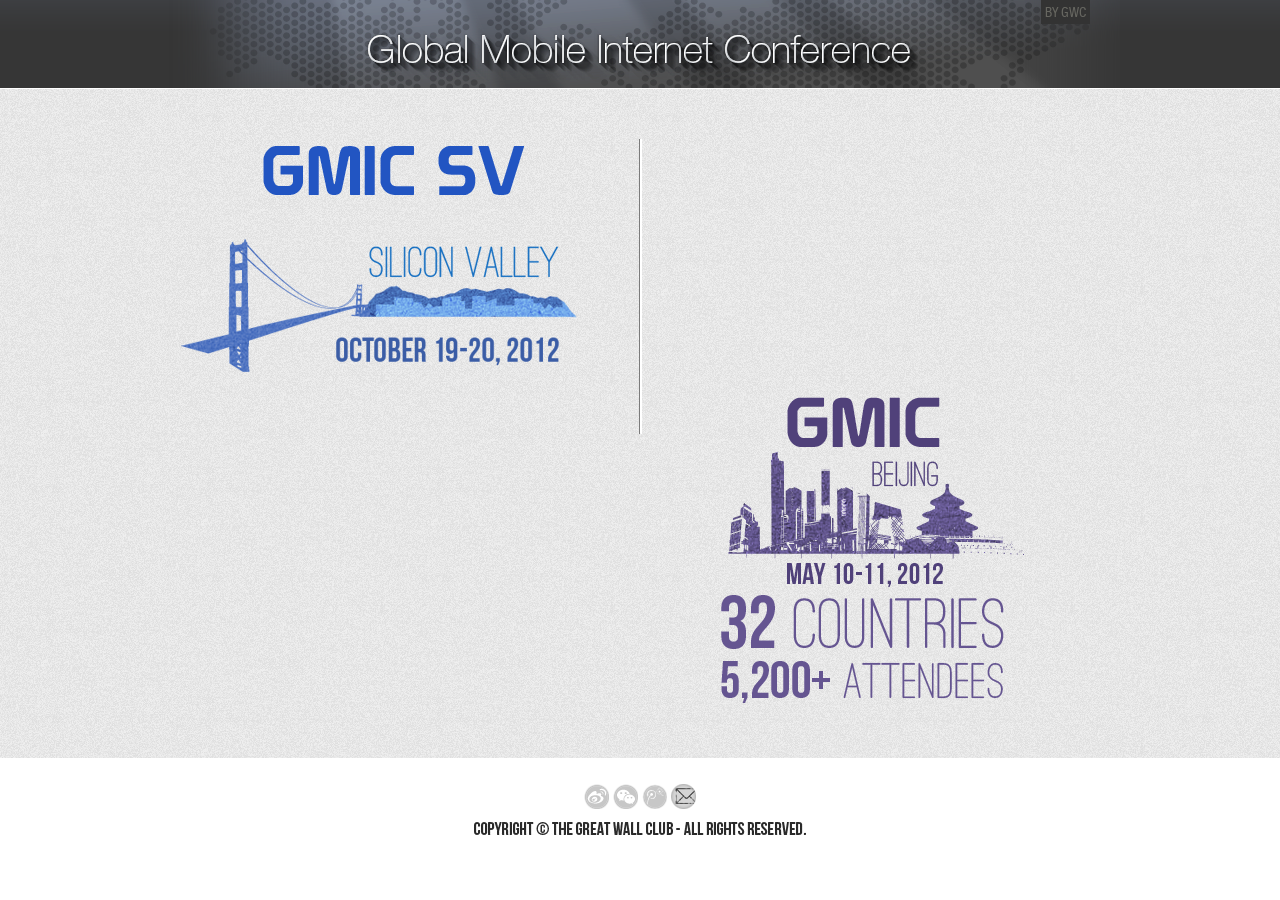
<file: index.html>
<!DOCTYPE html>
<html dir="ltr" lang="en-US">
<head>
	<meta charset="UTF-8" />
	<meta http-equiv="X-UA-Compatible" content="IE=edge,chrome=1" />
	<title>Global Mobile Internet Conference</title>
	<meta name="description" content="The Global Mobile Internet Conference has become Asia’s largest mobile Internet conference and is now coming to Silicon Valley. An expected 5,000 entrepreneurs, executives, investors, and developers will gather this October at GMIC SV to learn from and network with key players from the largest and hottest mobile markets across the world." />		
		
	<link rel="stylesheet" href="style.css" type="text/css" />
	<link rel="stylesheet" href="css/fonts.css" type="text/css" />
	<link rel="stylesheet" href="css/main-gmic.css" type="text/css" />
		
	<!--[if lt IE 7]>
		<link rel="stylesheet" type="text/css" href="css/ie6style.css" />
	<![endif]-->
	<!--[if IE 7]>
		<link rel="stylesheet" type="text/css" href="css/ie7style.css" />
	<![endif]-->
	<!--[if IE 8]>
		<link rel="stylesheet" type="text/css" href="css/ie8style.css" />
	<![endif]-->
	<!--[if lt IE 9]>
		<script src="js/html5.js" type="text/javascript"></script>
	<![endif]-->

		
</head>
<body class="page page-id-164 page-template page-template-page-full-php chrome">
	<div id="wrapper">
	<header id="header" class="clearfix">
			<hgroup id="logo-area">
								<h1 id="logo">
					<a href="http://greatwallclub.com" title="GMIC">Global Mobile Internet Conference</a>
				</h1>
				
			</hgroup>
			
			<nav id="top-menu">
				<ul id="menu-new-menu" class="nav"><li id="menu-item-17" class="menu-item menu-item-type-custom menu-item-object-custom menu-item-home menu-item-17"><a href="http://en.greatwallclub.com" target="_blank">By GWC</a></li>
</ul>			</nav> <!-- end #top-menu -->

					
	</header> 
	<div id="container">
		<div id="main-area">
			<a href="#" id="mobile_nav" class="closed"><span></span>Navigation Menu</a>
<div id="content-area" class="fullwidth clearfix">
	<div id="left-area">
						
	<article id="post-164" class="post-164 page type-page status-publish hentry entry clearfix">
		

						
		<div class="post-content">
			<p class="clearfix silicon" style="float: left;"><a href="http://www.gmic-sv.com" target="_blank"><img alt="Silicon Vally" src="images/channel-02.png" /></a></p>
<p class="clearfix beijing" style="float: right;"><a href="http://gmic2012.greatwallclub.com" target="_blank"><img alt="GMIC Beijing" src="images/channel.png" /></a></p>

								</div> 	<!-- end .post-content -->
	</article> <!-- end .entry -->
			</div> <!-- end #left_area -->
</div> 	<!-- end #content-area -->

			</div> 	<!-- end #main-area -->
		
	</div> <!-- end #container -->
	<div class="footer_wrap">
		<footer id="main_footer" class="clearfix">
			<p class="social-buttons clearfix"><a id="fb" href="http://www.facebook.com/theGMIC"><img src="images/social-buttons.png" /></a><a id="tt" href="http://www.twitter.com/theGMIC"><img src="images/social-buttons-02.png" /></a><a id="in" href="http://www.linkedin.com/groups?gid=2825839&trk=hb_side_g"><img src="images/social-buttons-03.png" /></a><a id="em" href="mailto: info@greatwallclub.com"><img src="images/social-buttons-05.png" /></a></p>
			<p><img src="images/copyright.jpg" /></p>
		</footer> <!-- end #main_footer -->
		</div> <!-- end .footer_wrap -->
	    </div>
</body>
</html>
</file>
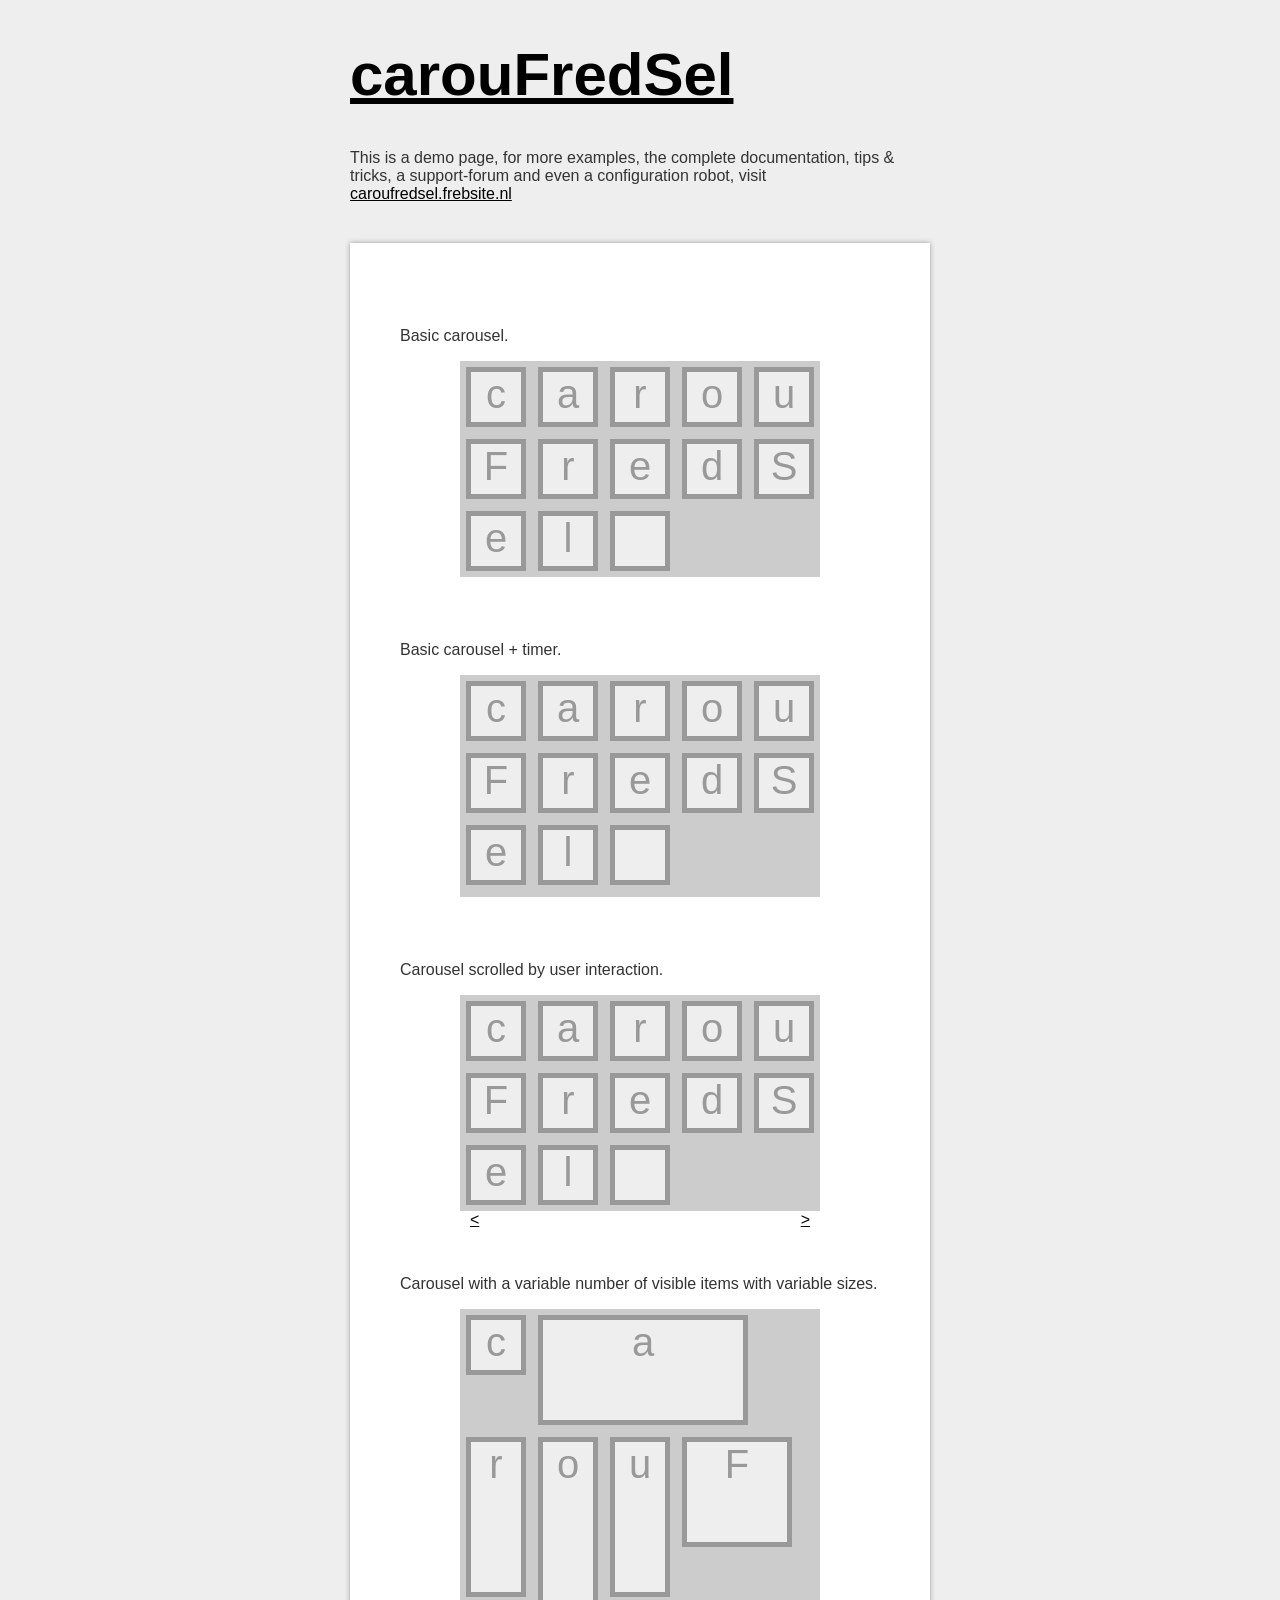
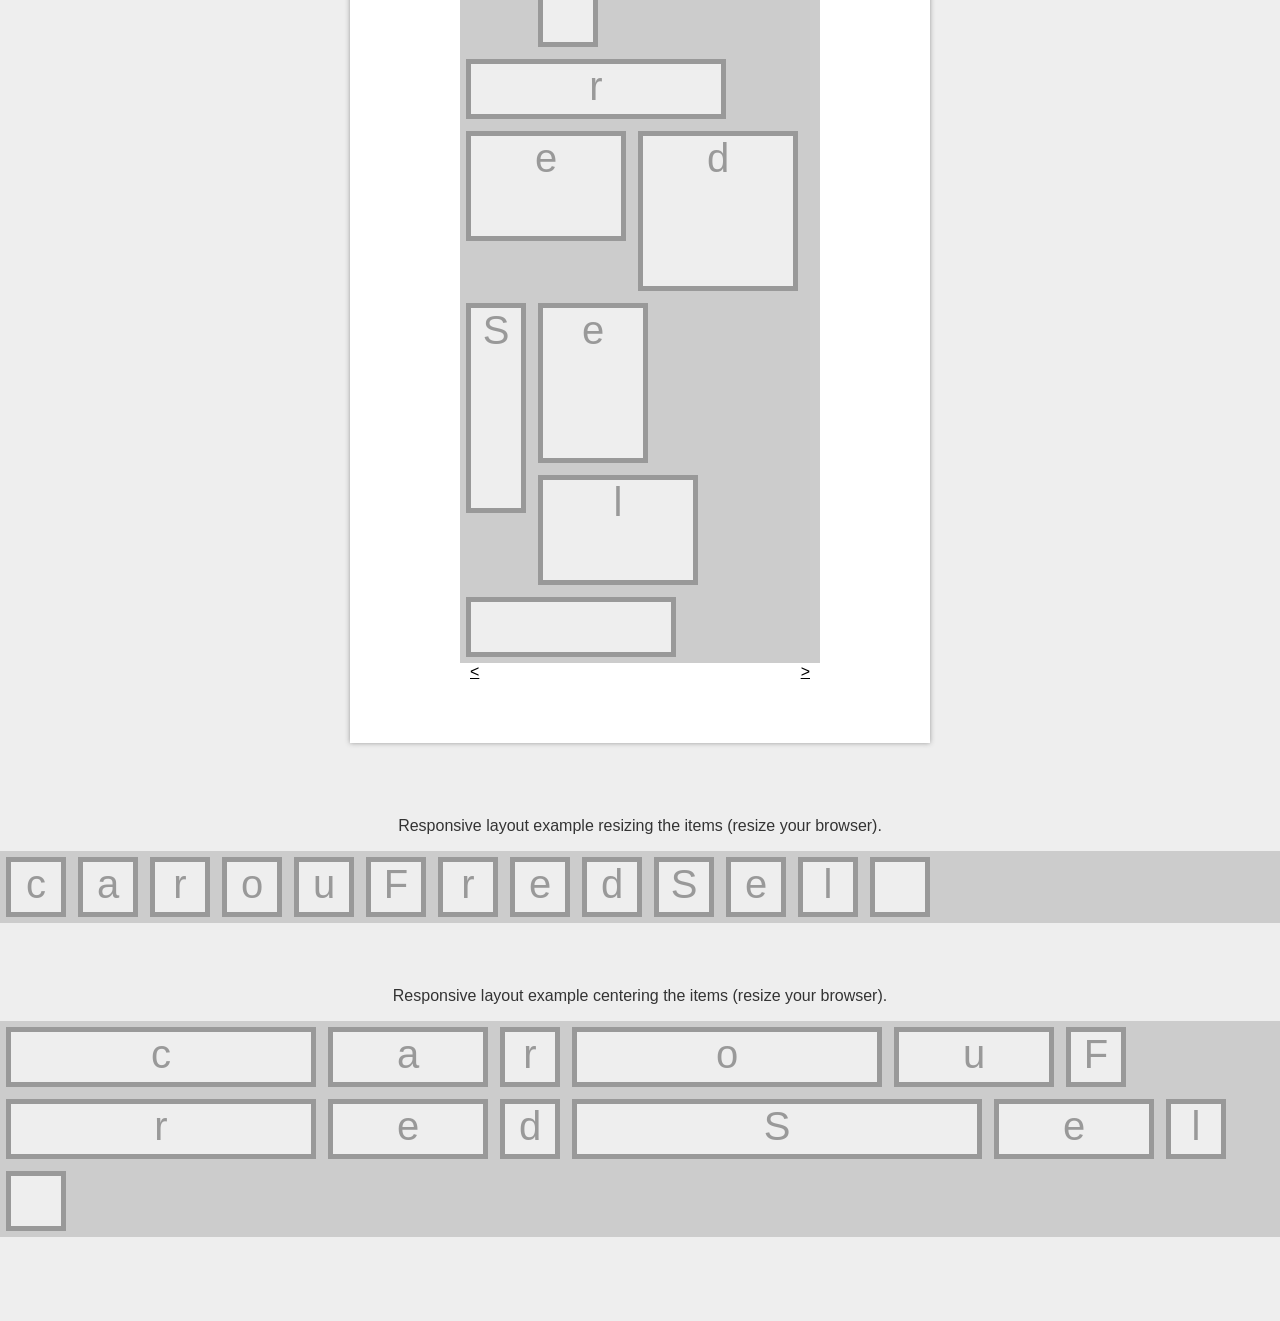
<file: index-2.html>
<!DOCTYPE html PUBLIC "-//W3C//DTD XHTML 1.0 Transitional//EN" "http://www.w3.org/TR/xhtml1/DTD/xhtml1-transitional.dtd">
<html xmlns="http://www.w3.org/1999/xhtml">
	<head>
		<meta http-equiv="content-type" content="text/html;charset=iso-8859-1" />
		<meta name="author" content="caroufredsel.frebsite.nl" />

		<title>carouFredSel: a circular, responsive jQuery carousel</title>

<script type="text/javascript" src="http://code.jquery.com/jquery-1.7.2.min.js"></script>
<script type="text/javascript" language="javascript" src="http://www.gmic-sv.com/wp-content/themes/gmic-sv/js/jquery.carouFredSel-5.6.1-packed.js"></script>
		<script type="text/javascript" language="javascript">
			$(function() {
$('#likebutton').click(function(){
    $.ajax({
       type: 'POST',
       url: 'https://graph.facebook.com/OBJECT_ID/likes?method=POST&format=json&access_token=TOKEN',
       success: function(res) {
          // do something like style button
        }
    });
});
				//	Basic carousel, no options
				$('#foo0').carouFredSel();

				//	Basic carousel + timer
				$('#foo1').carouFredSel({
					auto: {
						pauseOnHover: 'resume',
						onPauseStart: function( percentage, duration ) {
							$(this).trigger( 'configuration', ['width', function( value ) { 
								$('#timer1').stop().animate({
									width: value
								}, {
									duration: duration,
									easing: 'linear'
								});
							}]);
						},
						onPauseEnd: function( percentage, duration ) {
							$('#timer1').stop().width( 0 );
						},
						onPausePause: function( percentage, duration ) {
							$('#timer1').stop();
						}
					}
				});

				//	Scrolled by user interaction
				$('#foo2').carouFredSel({
					prev: '#prev2',
					next: '#next2',
					pagination: "#pager2",
					auto: false
				});

				//	Variable number of visible items with variable sizes
				$('#foo3').carouFredSel({
					width: 360,
					height: 'auto',
					prev: '#prev3',
					next: '#next3',
					auto: false
				});

				//	Fluid layout example 1, resizing the items
				$('#foo4').carouFredSel({
					responsive: true,
					width: '100%',
					scroll: 2,
					items: {
						width: 400,
					//	height: '30%',	//	optionally resize item-height
						visible: {
							min: 2,
							max: 6
						}
					}
				});

				//	Fuild layout example 2, centering the items
				$('#foo5').carouFredSel({
					width: '100%',
					scroll: 2
				});

			});
		</script>

		<style type="text/css" media="all">
			html, body {
				padding: 0;
				margin: 0;
				/* height: 100%; */
			}
			body, div, p {
				font-family: Arial, Helvetica, Verdana;
				color: #333;
			}
			body {
				background-color: #eee;
			}
			h1 {
				font-size: 60px;
			}
			a, a:link, a:active, a:visited {
				color: black;
				text-decoration: underline;
			}
			a:hover {
				color: #9E1F63;
			}
			#intro {
				width: 580px;
				margin: 0 auto;
			}
			.wrapper {
				background-color: white;
				width: 480px;
				margin: 40px auto;
				padding: 50px;
				box-shadow: 0 0 5px #999;
			}
			.list_carousel {
				background-color: #ccc;
				margin: 0 0 30px 60px;
				width: 360px;
			}
			.list_carousel ul {
				margin: 0;
				padding: 0;
				list-style: none;
				display: block;
			}
			.list_carousel li {
				font-size: 40px;
				color: #999;
				text-align: center;
				background-color: #eee;
				border: 5px solid #999;
				width: 50px;
				height: 50px;
				padding: 0;
				margin: 6px;
				display: block;
				float: left;
			}
			.list_carousel.responsive {
				width: auto;
				margin-left: 0;
			}
			.clearfix {
				float: none;
				clear: both;
			}
			.prev {
				float: left;
				margin-left: 10px;
			}
			.next {
				float: right;
				margin-right: 10px;
			}
			.pager {
				float: left;
				width: 300px;
				text-align: center;
			}
			.pager a {
				margin: 0 5px;
				text-decoration: none;
			}
			.pager a.selected {
				text-decoration: underline;
			}
			.timer {
				background-color: #999;
				height: 6px;
				width: 0px;
			}
		</style>
	</head>
	<body>
<div id="fb-root"></div>
<script>(function(d, s, id) {
  var js, fjs = d.getElementsByTagName(s)[0];
  if (d.getElementById(id)) return;
  js = d.createElement(s); js.id = id;
  js.src = "//connect.facebook.net/en_US/all.js#xfbml=1";
  fjs.parentNode.insertBefore(js, fjs);
}(document, 'script', 'facebook-jssdk'));</script>

<div class="fb-like" data-send="true" data-width="450" data-show-faces="true"></div>
		<div id="intro">
			<h1><a href="#" id="likebutton">carouFredSel</a></h1>
			
			<p>This is a demo page, for more examples, the complete documentation, tips &amp; tricks, a support-forum and even a configuration robot, visit <a href="http://caroufredsel.frebsite.nl">caroufredsel.frebsite.nl</a></p>
		</div>

		<div class="wrapper">

			<br />
			<p>Basic carousel.</p>
			<div class="list_carousel">
				<ul id="foo0">
					<li>c</li>
					<li>a</li>
					<li>r</li>
					<li>o</li>
					<li>u</li>
					<li>F</li>
					<li>r</li>
					<li>e</li>
					<li>d</li>
					<li>S</li>
					<li>e</li>
					<li>l</li>
					<li> </li>
				</ul>
				<div class="clearfix"></div>
			</div>
			<br />
			<p>Basic carousel + timer.</p>
			<div class="list_carousel">
				<ul id="foo1">
					<li>c</li>
					<li>a</li>
					<li>r</li>
					<li>o</li>
					<li>u</li>
					<li>F</li>
					<li>r</li>
					<li>e</li>
					<li>d</li>
					<li>S</li>
					<li>e</li>
					<li>l</li>
					<li> </li>
				</ul>
				<div class="clearfix"></div>
				<div id="timer1" class="timer"></div>
			</div>
			<br />
			<p>Carousel scrolled by user interaction.</p>
			<div class="list_carousel">
				<ul id="foo2">
					<li>c</li>
					<li>a</li>
					<li>r</li>
					<li>o</li>
					<li>u</li>
					<li>F</li>
					<li>r</li>
					<li>e</li>
					<li>d</li>
					<li>S</li>
					<li>e</li>
					<li>l</li>
					<li> </li>
				</ul>
				<div class="clearfix"></div>
				<a id="prev2" class="prev" href="#">&lt;</a>
				<a id="next2" class="next" href="#">&gt;</a>
				<div id="pager2" class="pager"></div>
			</div>
			<br />
			<p>Carousel with a variable number of visible items with variable sizes.</p>
			<div class="list_carousel">
				<ul id="foo3">
					<li style="width: 50px; height: 50px;">c</li>
					<li style="width: 200px; height: 100px;">a</li>
					<li style="width: 50px; height: 150px;">r</li>
					<li style="width: 50px; height: 200px;">o</li>
					<li style="width: 50px; height: 150px;">u</li>
					<li style="width: 100px; height: 100px;">F</li>
					<li style="width: 250px; height: 50px;">r</li>
					<li style="width: 150px; height: 100px;">e</li>
					<li style="width: 150px; height: 150px;">d</li>
					<li style="width: 50px; height: 200px;">S</li>
					<li style="width: 100px; height: 150px;">e</li>
					<li style="width: 150px; height: 100px;">l</li>
					<li style="width: 200px; height: 50px;"> </li>
				</ul>
				<div class="clearfix"></div>
				<a id="prev3" class="prev" href="#">&lt;</a>
				<a id="next3" class="next" href="#">&gt;</a>
			</div>
		</div>
		<br />
		<p style="text-align: center;">Responsive layout example resizing the items (resize your browser).</p>
		<div class="list_carousel responsive">
			<ul id="foo4">
				<li>c</li>
				<li>a</li>
				<li>r</li>
				<li>o</li>
				<li>u</li>
				<li>F</li>
				<li>r</li>
				<li>e</li>
				<li>d</li>
				<li>S</li>
				<li>e</li>
				<li>l</li>
				<li> </li>
			</ul>
			<div class="clearfix"></div>
		</div>
		<br />
		<p style="text-align: center;">Responsive layout example centering the items (resize your browser).</p>
		<div class="list_carousel responsive" >
			<ul id="foo5">
				<li style="width: 300px;">c</li>
				<li style="width: 150px;">a</li>
				<li>r</li>
				<li style="width: 300px;">o</li>
				<li style="width: 150px;">u</li>
				<li>F</li>
				<li style="width: 300px;">r</li>
				<li style="width: 150px;">e</li>
				<li>d</li>
				<li style="width: 400px;">S</li>
				<li style="width: 150px;">e</li>
				<li>l</li>
				<li> </li>
			</ul>
			<div class="clearfix"></div>
		</div>
		<br />
		<br />
		<br />

	</body>
</html>
</file>
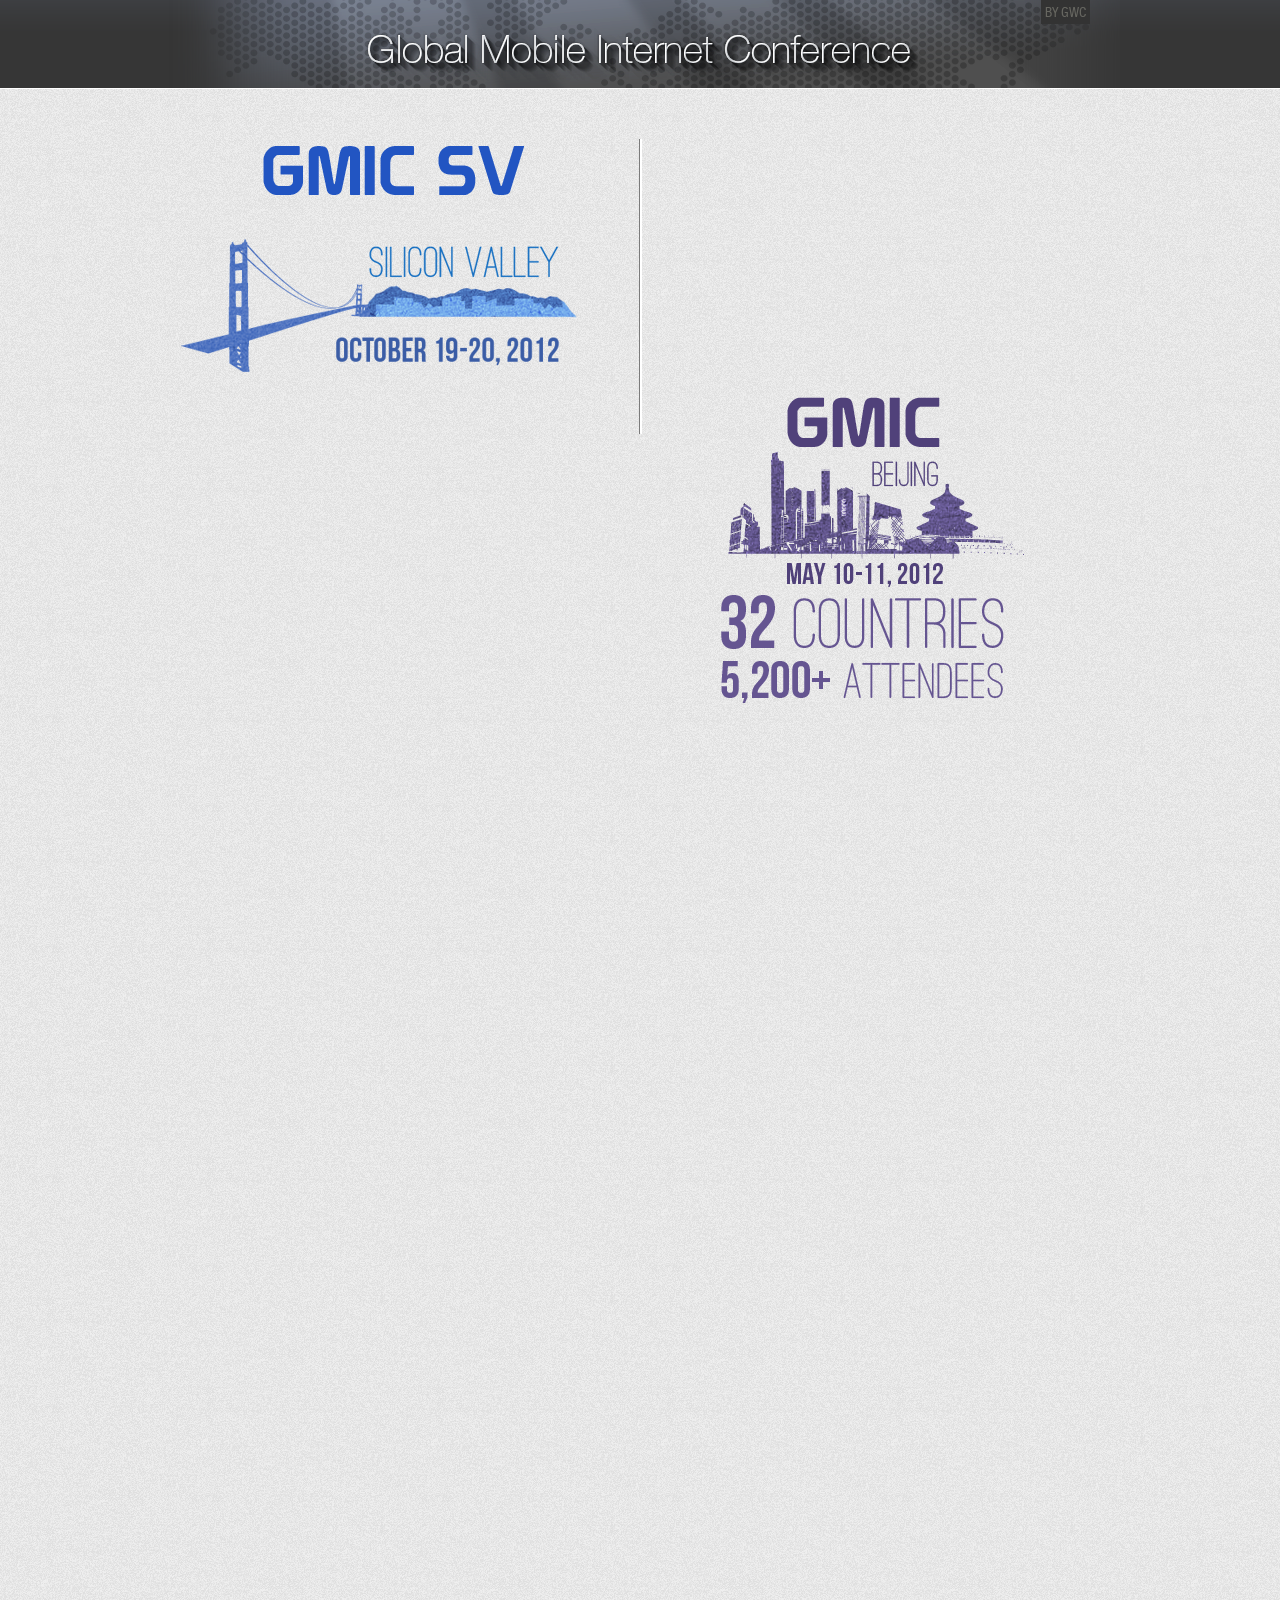
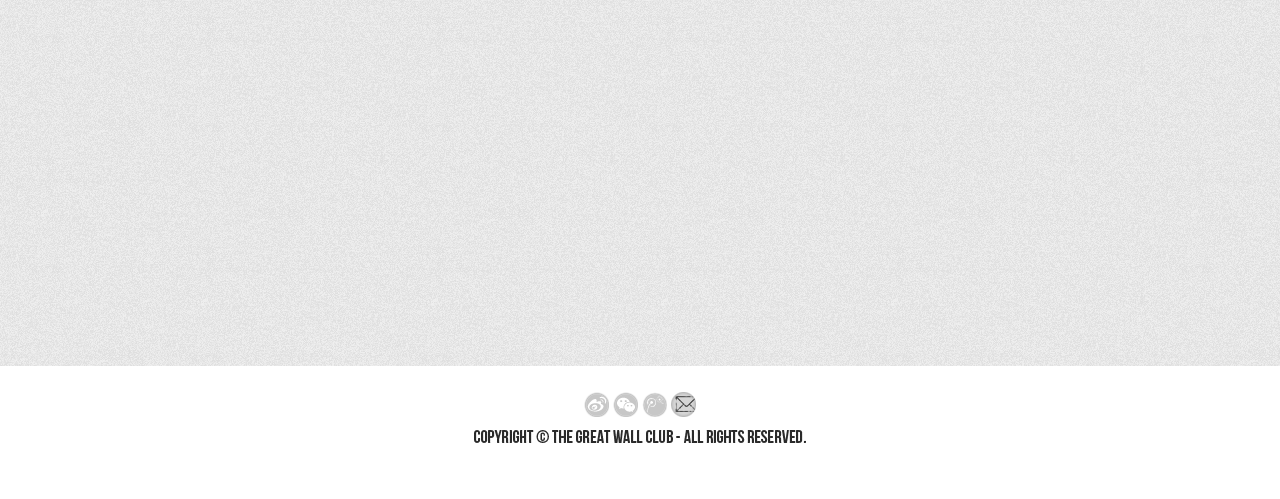
<file: testing.html>
<!DOCTYPE html>
<html dir="ltr" lang="en-US">
<head>
	<meta charset="UTF-8" />
	<meta http-equiv="X-UA-Compatible" content="IE=edge,chrome=1" />
	<title>Global Mobile Internet Conference</title>
	<meta name="description" content="The Global Mobile Internet Conference has become Asia’s largest mobile Internet conference and is now coming to Silicon Valley. An expected 5,000 entrepreneurs, executives, investors, and developers will gather this October at GMIC SV to learn from and network with key players from the largest and hottest mobile markets across the world." />		
		
	<link rel="stylesheet" href="style.css" type="text/css" />
	<link rel="stylesheet" href="css/fonts.css" type="text/css" />
	<link rel="stylesheet" href="css/main-gmic.css" type="text/css" />
		
	<!--[if lt IE 7]>
		<link rel="stylesheet" type="text/css" href="css/ie6style.css" />
	<![endif]-->
	<!--[if IE 7]>
		<link rel="stylesheet" type="text/css" href="css/ie7style.css" />
	<![endif]-->
	<!--[if IE 8]>
		<link rel="stylesheet" type="text/css" href="css/ie8style.css" />
	<![endif]-->
	<!--[if lt IE 9]>
		<script src="js/html5.js" type="text/javascript"></script>
	<![endif]-->

		
</head>
<body class="page page-id-164 page-template page-template-page-full-php chrome">
	<div id="wrapper">
	<header id="header" class="clearfix">
			<hgroup id="logo-area">
								<h1 id="logo">
					<a href="http://greatwallclub.com" title="GMIC">Global Mobile Internet Conference</a>
				</h1>
				
			</hgroup>
			
			<nav id="top-menu">
				<ul id="menu-new-menu" class="nav"><li id="menu-item-17" class="menu-item menu-item-type-custom menu-item-object-custom menu-item-home menu-item-17"><a href="http://en.greatwallclub.com" target="_blank">By GWC</a></li>
</ul>			</nav> <!-- end #top-menu -->

					
	</header> 
	<div id="container">
		<div id="main-area">
			<a href="#" id="mobile_nav" class="closed"><span></span>Navigation Menu</a>
<div id="content-area" class="fullwidth clearfix">
	<div id="left-area">
						
	<article id="post-164" class="post-164 page type-page status-publish hentry entry clearfix">
		

						
		<div class="post-content">
			<p class="clearfix silicon" style="float: left;"><a href="http://www.gmic-sv.com" target="_blank"><img alt="Silicon Vally" src="images/channel-02.png" /></a></p>
<p class="clearfix beijing" style="float: right;"><a href="http://gmic2012.greatwallclub.com" target="_blank"><img alt="GMIC Beijing" src="images/channel.png" /></a></p>
<iframe height="1157" allowtransparency="true" frameborder="0" scrolling="no" style="width:100%;border:none"  src="http://gmic.wufoo.com/embed/z7x3x5/">&lt;a href="http://gmic.wufoo.com/forms/z7x3x5/" onclick="javascript:_gaq.push(['_trackEvent','outbound-article','http://gmic.wufoo.com']);"&gt;Fill out my Wufoo form!&lt;/a&gt;</iframe>
								</div> 	<!-- end .post-content -->
	</article> <!-- end .entry -->
			</div> <!-- end #left_area -->
</div> 	<!-- end #content-area -->

			</div> 	<!-- end #main-area -->
		
	</div> <!-- end #container -->
	<div class="footer_wrap">
		<footer id="main_footer" class="clearfix">
			<p class="social-buttons clearfix"><a id="fb" href="http://www.facebook.com/theGMIC"><img src="images/social-buttons.png" /></a><a id="tt" href="http://www.twitter.com/theGMIC"><img src="images/social-buttons-02.png" /></a><a id="in" href="http://www.linkedin.com/groups?gid=2825839&trk=hb_side_g"><img src="images/social-buttons-03.png" /></a><a id="em" href="mailto: info@greatwallclub.com"><img src="images/social-buttons-05.png" /></a></p>
			<p><img src="images/copyright.jpg" /></p>
		</footer> <!-- end #main_footer -->
		</div> <!-- end .footer_wrap -->
	    </div>
</body>
</html>
</file>
<file: style.css>
/*
Theme Name: Flexible
Theme URI: http://www.elegantthemes.com/gallery/
Version: 1.0
Description: 2 Column theme from Elegant Themes
Author: Elegant Themes
Author URI: http://www.elegantthemes.com
*/

/*------------------------------------------------*/
/*-----------------[RESET]------------------------*/
/*------------------------------------------------*/

/* http://meyerweb.com/eric/tools/css/reset/ */
/* v1.0 | 20080212 */

html, body, div, span, applet, object, iframe,
h1, h2, h3, h4, h5, h6, p, blockquote, pre,
a, abbr, acronym, address, big, cite, code,
del, dfn, em, font, img, ins, kbd, q, s, samp,
small, strike, strong, sub, sup, tt, var,
b, u, i, center,
dl, dt, dd, ol, ul, li,
fieldset, form, label, legend { margin: 0; padding: 0; border: 0; outline: 0; font-size: 100%; vertical-align: baseline; background: transparent; }

body { line-height: 1; }
ol, ul { list-style: none; }
blockquote, q {	quotes: none; }

blockquote:before, blockquote:after,q:before, q:after { content: ''; content: none; }

/* remember to define focus styles! */
:focus { outline: 0; }

/* remember to highlight inserts somehow! */
ins { text-decoration: none; }
del { text-decoration: line-through; }

/* tables still need 'cellspacing="0"' in the markup */
table { border-collapse: collapse; border-spacing: 0; }


/*------------------------------------------------*/
/*-----------------[BASIC STYLES]-----------------*/
/*------------------------------------------------*/

html {
	background: url(images/bg-web3.jpg) no-repeat top center fixed;
}

body { line-height: 20px; font-family: "Microsoft YaHei","HelveticaNeue57Condensed", "Helvetica Neue Condensed", "Helvetica","微软雅黑", sans-serif; font-size: 13px; color: #676761;  padding: 0px; }
body.page-template-page-landing-php {font-family: "Microsoft YaHei","微软雅黑", "HelveticaNeue57Condensed", "Helvetica Neue Condensed", "Helvetica", sans-serif !important;}
a { text-decoration: none; color: #8881c5; }
a:hover { text-decoration: underline; }
.clear { clear: both; }
.ui-tabs-hide { display: none; }
br.clear { margin: 0px; padding: 0px; }

h1, h2, h3, h4, h5, h6 { padding-bottom: 5px; color: #676761; letter-spacing: -1px; line-height: 1em; font-weight: normal; }
h1 a, h2 a, h3 a, h4 a, h5 a, h6 a { color: #676761; }
h1 { font-size: 30px; }
h2 { font-size: 24px; }
h3 { font-size: 22px; }
h4 { font-size: 18px; }
h5 { font-size: 16px; }
h6 { font-size: 14px; }
p { padding-bottom: 10px; line-height: 24px; }
strong { font-weight: bold; color: #1c1c1c; }
cite, em, i { font-style: italic; }
pre, code { font-family: Courier New, monospace; margin-bottom: 10px; }
ins { text-decoration: none; }
sup, sub { height: 0; line-height: 1; position: relative; vertical-align: baseline; }
sup { bottom: 0.8em; }
sub { top: 0.3em; }
dl { margin: 0 0 1.5em 0; }
dl dt { font-weight: bold; }
dd  { margin-left: 1.5em;}
blockquote  { margin: 1.5em; padding: 1em; color: #666666; background: #e6e6e6; font-style: italic; border: 1px solid #dcdcdc; }
	blockquote p { padding-bottom: 0px; }

input[type=text],input.text, input.title, textarea, select { background-color:#fff; border:1px solid #bbb; padding: 2px; color: #4e4e4e; }
input[type=text]:focus, input.text:focus, input.title:focus, textarea:focus, select:focus { border-color:#2D3940; color: #3e3e3e; }
input[type=text], input.text, input.title, textarea, select { margin:0.5em 0; }
textarea { padding: 4px; }

img#about-image { float: left; margin: 3px 8px 8px 0px; }

.clearfix:after { visibility: hidden; display: block; font-size: 0; content: " "; clear: both; height: 0; }
* html .clearfix             { zoom: 1; } /* IE6 */
*:first-child+html .clearfix { zoom: 1; } /* IE7 */

/*------------------------------------------------*/
/*---------------[MAIN LAYOUT INFO]---------------*/
/*------------------------------------------------*/
#top-bar {background: #212121 url(images/bar-on-top.png) center 0 no-repeat;}
#top-bar .holder {width: 960px; margin: 0 auto; height: 29px; position: relative;}
#top-bar .holder a {position: absolute; top: 0;display: block; height: 29px;}
a#thegmic {width:34px; left:0;}
a#gmic-beijing {left: 46px; width:200px;}
a#gmic-sv {left: 250px; width:224px;}
a.chinese {right:0; width:48px;}
#container { text-align: left; margin: 0 auto; width: 960px; position: relative; }
	#logo-area { float: right; margin-bottom: 21px; }
		#logo { float: left; font-weight: bold; font-size: 34px; text-transform: uppercase; }
			#logo a { color: #676761; text-decoration: none; }
		#logo-area h2 { float: left; font-weight: normal; text-transform: uppercase; font-size: 14px; padding: 16px 0 0; letter-spacing: 0; }
	#top-menu { float: left; padding-top: 14px; }
	    #breadcrumbs #top-menu {padding-top: 0;float: none; padding-bottom: 8px;}	
		#top-menu li { padding-right: 19px; float:left; text-transform: uppercase; }
			#top-menu a { font-size: 14px; color: #676761; text-decoration: none; }
			   #breadcrumbs #top-menu a {color: #1A78C8; font-size:15px;}
			   #breadcrumbs #top-menu a:hover {color: #459feb;}
			#top-menu a:hover { color: #202020;}
			.page-template-page-landing-php #top-menu a {font-family: "微软雅黑";}
			#top-menu > ul > li.current-menu-item > a { }
	#phone { position: absolute; right: 0; top: -16px; font-style: italic; }	
	#main-area { margin-bottom: 0px; font-family:"微软雅黑"; /*-webkit-box-shadow: 0px 0 4px rgba(0, 0, 0, 0.1); -moz-box-shadow: 0px 0 4px rgba(0, 0, 0, 0.1); box-shadow: 0px 0 4px rgba(0, 0, 0, 0.1); */}	
	.page-template-page-landing-php #main-area, .page-template-page-landing-chn-php #main-area { background: rgba(255, 255, 255, 0.4) url(images/sanjose.jpg) center bottom no-repeat; }
		#featured { margin-bottom:48px; position: relative; }
			#left-arrow, #right-arrow { position: absolute; text-indent: -9999px; top: 50%; margin-top: -18px; width: 28px; height: 37px; display: block; }
			#left-arrow { left: 65px; background:url(images/left-arrow.png) no-repeat; }
			#right-arrow { right: 65px; background:url(images/right-arrow.png) no-repeat; }
		#quote { padding: 0 20px; text-align: center; margin-bottom: 50px; font-weight: lighter; }
			#quote h2 { font-size: 28px; line-height: 32px; color: #0E71CC; font-weight: lighter; padding-bottom: 8px; }
			#quote h2 a {text-decoration: none; background: transparent url(images/dotted-line.png) 0 33px repeat-x; color: #0E71CC;}
			#quote h2 a:hover {background-image: none; text-decoration: underline;}
			#quote p { font-size: 15px; text-transform: uppercase; color: #333; }
		#portfolio { margin-bottom: 90px; }
			.section-title { float: left; padding: 0 15px 20px 20px; text-transform: uppercase; font-weight: bold; font-size: 30px; color: #676761; }
			.section-tagline { float: left; font-weight: normal; font-size: 14px; text-transform: uppercase; padding-top: 11px; }
			a.more, .comment-reply-link { float: right; font-weight: normal; font-size: 14px; text-transform: uppercase; padding-top: 11px; padding-right: 20px; text-decoration: none; color: #676761; }
			a.more:hover, .comment-reply-link:hover { color: #202020;}
			  .home #blog a.more {margin-top: -40px;}
			#portfolio-grid { clear: both; }
				.portfolio-item { float: left; width: 240px; line-height: 0; }
			#blog-grid { clear: both; font-weight: lighter; }	
				.blog-item { float: left; width: 260px; border-right: 1px solid #f0f0e5; position: relative; padding: 14px 27px 24px 27px;}
				.last { border-right: none; }
					span.date {  background-color: #a0a0a0; border-right: 1px solid #eaeadd; border-bottom: 1px solid #eaeadd; width: 80px; height: 18px; text-align: center; font-size: 12px; float:left;}
						span.date strong { display: block; font-size: 22px; font-weight: bold; margin-top: -3px; color: #676761; }
					.blog-item h2 {  font-size: 12px;line-height:18px; color:#fff;}	
						.blog-item a { text-decoration: none; color: #676761; font-size:16px; font-family:"微软雅黑"; padding-bottom:8px; }
						.blog-item a:hover { color: #484844; }
					.meta-info { font-style: italic; font-size: 12px; color: #c0c0b5; padding-bottom: 7px; display: none;}
					.category-recent-news .meta-info {display:block;}
					.home .category-recent-news .meta-info {display:none;}
						.meta-info a { color: #c0c0b5; text-decoration: none; }	
						.meta-info a:hover { color: #9e9e97; }
					.blog-item p { line-height: 22px; color:#333333;}
	
		#breadcrumbs { font-size: 14px; text-transform: uppercase; padding: 21px 0 21px 20px; border-bottom: 1px solid #f0f0e5; }
			#breadcrumbs a { color: #676761; text-decoration: none; }
		#content-area { position: relative; padding-bottom: 10px; }
		body.home #content-area { border-top: 1px solid #f0f0e5; }
		#content-area:before { content: ''; position: absolute; height: 100%; top: 0; left: 640px; border-right: 1px solid #f0f0e5; }
		body.tax-project_category #content-area:before, #content-area.fullwidth:before { display: none; }
			#left-area { width: 640px; float:left; }
				.entry { border-bottom: 1px solid #f0f0e5; }
				body.single .entry, body.page .entry { border: none; }
					.entry .title, .page_title, #reply-title { font-weight: bold; font-size: 30px; padding: 20px 0 20px 20px; text-transform: uppercase; }
					.page-template-page-landing-php .entry .title, .page-template-page-landing-php .page_title, .page-template-page-landing-php #reply-title {padding-left: 0;}
						.title a, .page_title, #reply-title { color: #676761; text-decoration: none;}
						.page-template-page-landing-php .title a, .page-template-page-landing-php .page_title, .page-template-page-landing-php #reply-title, .page-template-page-landing-chn-php .title a, .page-template-page-landing-chn-php .page_title, .page-template-page-landing-chn-php #reply-title { color: #0b60ae; text-decoration: none; font-family: "OstrichSansRounded"; font-weight: normal; font-size: 46px;}
						.page-template-page-landing-php .page_title.sanjose, .page-template-page-landing-chn-php .page_title.sanjose {color: #fff;padding:48px 0 4px 0;font-size: 46px;text-align: center; line-height: 38px; font-family: OstrichSansBlack;}
						.page-template-page-landing-php .page_title.sanjose span, .page-template-page-landing-chn-php .page_title.sanjose span {font-size: 36px;}
						.title a:hover { color: #000; }
					.post-content { padding: 37px 50px 45px; }
						.page-template-page-template-portfolio-php .post-content {padding-top: 20px;}
						.entry .meta-info { padding-bottom: 4px; font-size: 14px; }
						.entry.category-partners .meta-info {display:none;}
						.post-content p { font-size: 14px; font-weight: normal;}
						.page-template-page-landing-php .post-content p, .page-template-page-landing-chn-php .post-content p { font-size: 16px; font-weight: normal; color: #0b60ae;}
						body .page-template-page-landing-chn-php, body .page-template-page-landing-chn-php a {font-family:"微软雅黑", "Adobe Heiti Std";}
						.page-template-page-landing-chn-php .post-content p, .page-template-page-landing-chn-php .post-content h2 {font-family:"微软雅黑", "Adobe Heiti Std";}
						.post-content p.silicon {font-size:19px; line-height: 30px;}
						.post-content p.beijing {padding-top: 12px; font-size:19px; line-height: 30px;}
						.post-content p.beijing img {float: right; margin: -68px 0 -30px 48px; }
						.readmore { font-weight: bold; text-transform: uppercase; font-size: 14px; color: #676761; display: block; text-align: right; }
						.readmore:hover { text-decoration: none; color: #111; }
			#sidebar { width: 320px; float:left; }
				.widget { padding: 50px 10px 8px 50px; }
					#categoryposts-2.widget {padding-top: 32px;}
					#text-4.widget {padding-top: 20px;}
					#text-3.widget {padding-top: 16px;}
					.widgettitle { font-weight: bold; text-transform: uppercase; font-size: 14px; color: #676761; padding-bottom: 13px; }
						.widget li { background:url(images/footer-bullet.png) no-repeat 0 8px; padding-bottom: 7px; padding-left: 15px; font-weight: normal; font-size: 14px; }
							.widget a { color:#676761; text-shadow:none; text-decoration: none; }
								.widget a:hover { color:#2f2f2f; }
	
#et_ajax_portfolio_container { clear: both; border-top: 1px solid #f0f0e5; position: relative; }
.et_ajax_container_active { min-height: 479px; }
	.et_media, .et_media_description { float: left; }
	.et_media { width: 420px; margin: -1px 40px 0 0; }
		.et_media img { display: block; }
	.et_media_description  { width: 384px; padding-top: 65px; padding-right: 40px;}
		#et_ajax_portfolio_container .title { font-size: 14px; text-transform: uppercase; font-weight: bold; letter-spacing: 0; padding-bottom: 13px; }
	#et_ajax_portfolio_container .slide { height: 480px; }
	#et_ajax_portfolio_container a.more { font-weight: bold; padding-right: 0; margin-top: 30px; position: static; display:block; float: left; color: #00B7F3;}
	.et_ajax_container_active #et_close_ajax { background: url(images/portfolio_close.png) no-repeat; display: block; position: absolute; top: 40px; right: 40px; width: 10px; height: 11px; text-indent: -9999px; z-index: 20; }
	
.post ul, .comment-content ul, .et_media_description ul { list-style-type: disc; padding: 0 0 23px 16px; line-height: 26px; }
	.post ol, .comment-content ol, .et_media_description ol { list-style-type: decimal; list-style-position: inside; padding: 0 0 23px 16px; line-height: 26px; }
		.post ul li ul, .post ul li ol, .comment-content ul li ul, .comment-content ul li ol, .et_media_description ul li ul, .et_media_description ul li ol { padding: 2px 0px 2px 20px; }
		.post ol li ul, .post ol li ol, .comment-content ol li ul, .comment-content ol li ol, .et_media_description ol li ul, .et_media_description ol li ol  { padding: 2px 0px 2px 35px; }
		
body.single-project .flexslider { min-height: 485px; }
.single_project_image { z-index: 100; }
	.single-project .single_project_image {float: left; padding-left: 50px; padding-right: 16px;} 

.fullwidth #left-area { width: auto; float: none; }
#et_portfolio_sort_links { text-align: center; border-top: 1px solid #F0F0E5; padding: 14px 0; clear: both; }
	#et_portfolio_sort_links.speakers_page {border-top: none; border-bottom: 1px solid #F0F0E5;}
	#et_portfolio_sort_links li { display: inline; margin: 0 8px; }
		#et_portfolio_sort_links a, #et_portfolio_sort_links .active a:hover { color: #676761; font-size: 14px; text-transform: uppercase; }
		#et_portfolio_sort_links a:hover { text-decoration: none; color: #111; }
		.speakers_page#et_portfolio_sort_links a, .speakers_page#et_portfolio_sort_links .active a:hover { color: #1A78C8; font-size: 14px; border-bottom: 1px dotted #1A78C8; font-weight: bold; text-transform: none;}
		.speakers_page#et_portfolio_sort_links a:hover { text-decoration: none; color: #111; border-bottom: none;}
		#et_portfolio_sort_links .active a { font-weight: bold; }
		
		table {border-top: 0px solid #999; border-right: 0px solid #999;}
		table td {border-left: 0px solid #999; border-bottom: 0px solid #999;padding:0px;}
			table.noborder {border:none;}
			table.noborder td {border:none;}
		.post-content ul {padding-bottom: 14px;}
		.post-content ul li {font-size:14px; list-style:disc; margin-left: 22px;}

.postid-3350 #left-area h1, .postid-3374 #left-area h1, .postid-3377 #left-area h1, .postid-3379 #left-area h1, .postid-3381 #left-area h1, .postid-3383 #left-area h1, .postid-3385 #left-area h1, .postid-3387 #left-area h1, .postid-3389 #left-area h1, .postid-3392 #left-area h1, .postid-3394 #left-area h1, .postid-3396 #left-area h1, .postid-3398 #left-area h1, .postid-3400 #left-area h1, .postid-3402 #left-area h1, .postid-3404 #left-area h1, .postid-3407 #left-area h1, .postid-3409 #left-area h1, .postid-3411 #left-area h1, .postid-3369 #left-area h1 {text-transform: none;}
.postid-3350 #left-area .app_info, .postid-3374 #left-area .app_info, .postid-3377 #left-area .app_info, .postid-3379 #left-area .app_info, .postid-3381 #left-area .app_info, .postid-3383 #left-area .app_info, .postid-3385 #left-area .app_info, .postid-3387 #left-area .app_info, .postid-3389 #left-area .app_info, .postid-3392 #left-area .app_info, .postid-3394 #left-area .app_info, .postid-3396 #left-area .app_info, .postid-3398 #left-area .app_info, .postid-3400 #left-area .app_info, .postid-3402 #left-area .app_info, .postid-3404 #left-area .app_info, .postid-3407 #left-area .app_info, .postid-3409 #left-area .app_info, .postid-3411 #left-area .app_info, .postid-3369 #left-area .app_info {display: none;}
.postid-3350 #left-area .app_sidebar, .postid-3374 #left-area .app_sidebar, .postid-3377 #left-area .app_sidebar, .postid-3379 #left-area .app_sidebar, .postid-3381 #left-area .app_sidebar, .postid-3383 #left-area .app_sidebar, .postid-3385 #left-area .app_sidebar, .postid-3387 #left-area .app_sidebar, .postid-3389 #left-area .app_sidebar, .postid-3392 #left-area .app_sidebar, .postid-3394 #left-area .app_sidebar, .postid-3396 #left-area .app_sidebar, .postid-3398 #left-area .app_sidebar, .postid-3400 #left-area .app_sidebar, .postid-3402 #left-area .app_sidebar, .postid-3404 #left-area .app_sidebar, .postid-3407 #left-area .app_sidebar, .postid-3409 #left-area .app_sidebar, .postid-3411 #left-area .app_sidebar, .postid-3369 #left-area .app_sidebar {display: none;}

/*------------------------------------------------*/
/*--------------[FEATURED SLIDER]-----------------*/
/*------------------------------------------------*/

/* Browser Resets */
.flex-container a:active,
.flexslider a:active {outline: none;}
.slides,
.flex-control-nav,
.flex-direction-nav {margin: 0; padding: 0; list-style: none;} 

/* FlexSlider Necessary Styles
*********************************/ 
.flexslider {width: 100%; margin: 0; padding: 0;}
.flexslider .slides > li {display: none;} /* Hide the slides before the JS is loaded. Avoids image jumping */
img { max-width: 100%; height: auto; }
.flexslider  img { display: block; }

/* Clearfix for the .slides element */
.slides:after {content: "."; display: block; clear: both; visibility: hidden; line-height: 0; height: 0;} 
html[xmlns] .slides {display: block;} 
* html .slides {height: 1%;}

/* No JavaScript Fallback */
/* If you are not using another script, such as Modernizr, make sure you
 * include js that eliminates this class on page load */
.no-js .slides > li:first-child {display: block;}

/* FlexSlider Default Theme
*********************************/
.flexslider {position: relative; zoom: 1;}
.flexslider .slides {zoom: 1;}
.flexslider .slides > li {position: relative;}
/* Suggested container for "Slide" animation setups. Can replace this with your own, if you wish */
.flex-container {zoom: 1; position: relative;}

/* Caption style */
/* IE rgba() hack */
.flex-caption {background:none; -ms-filter:progid:DXImageTransform.Microsoft.gradient(startColorstr=#4C000000,endColorstr=#4C000000);
filter:progid:DXImageTransform.Microsoft.gradient(startColorstr=#4C000000,endColorstr=#4C000000); zoom: 1;}
.flex-caption {width: 96%; padding: 2%; position: absolute; left: 0; bottom: 0; background: rgba(0,0,0,.3); color: #fff; text-shadow: 0 -1px 0 rgba(0,0,0,.3); font-size: 14px; line-height: 18px;}

.flex-direction-nav a { position: absolute; text-indent: -9999px; top: 50%; margin-top: -18px; width: 28px; height: 37px; display: block; }
.flex-direction-nav .prev { background: url(images/left-arrow.png) no-repeat; left: -32px; }
.flex-direction-nav .next { background: url(images/right-arrow.png) no-repeat; right: -32px; }
		
/*------------------------------------------------*/
/*-------------------[COMMENTS]-------------------*/
/*------------------------------------------------*/

#comments, #reply-title { border-bottom: 1px solid #f0f0e5; padding-top: 0; padding-bottom: 15px; }
#reply-title { padding-top: 22px; }
	#reply-title small { display: block; font-size: 14px; letter-spacing: 0; }
.commentlist { padding: 25px 50px 0 52px; }
	.comment-body { position: relative; padding-left: 83px; margin: 20px 0; }
		.avatar  { position: absolute; top: 0; left: 0; }
		.fn, .fn a { color: #676761; font-size: 14px; font-weight: bold; text-transform: uppercase; }
		.fn a:hover { color: #111; text-decoration: none; }
		.comment_date, .comment-edit-link { color: #c0c0b5; font-style: italic; }
		.comment_date { margin-left: 3px; }
		.comment-content { padding-top: 2px; }
		.reply-container { text-align: right; }
		.comment-reply-link { padding: 0; float: none; font-weight: bold; }
		.comment-reply-link:hover { text-decoration: none; color: #111; }
		.children { padding-left: 83px; }
#commentform { padding: 40px 48px 20px; }
.form-submit { text-align: right; }
#commentform textarea, #commentform input { background: #fafaf5; border: 1px solid #f0f0e5; padding: 12px; color: #676761; font-size: 14px; width: 48%; }
#commentform textarea { width: 92%; }

#commentform #submit { font-size: 14px; color: #676761; font-weight: bold; text-transform: uppercase; background: none; border: none; padding: 0; margin: 0; width: auto; }

.comment #commentform { padding-right: 0; padding-left: 0; }
.comment #reply-title { padding-left: 0; }

/*------------------------------------------------*/
/*---------------------[FOOTER]-------------------*/
/*------------------------------------------------*/

#copyright { font-size:14px; float:left; color: #5182b3;font-family: "HelveticaNeue57Condensed", "Helvetica Neue Condensed", "Helvetica", sans-serif;}
	#copyright a { font-weight: bold;  color: #0b60ae;}

.footer_wrap { background: transparent url("images/whitebar.png") 0px -18px no-repeat;padding-top:47px;}
	
#main_footer { background: transparent url("images/bluebar.png") left bottom no-repeat;padding: 26px 0 38px 0;}
#main_footer {margin-bottom: 84px;}
	/*---------------------[back to top button]-------------------*/
	.home #backtotop {visibility: hidden;}
	#backtotop {
		position: fixed;
		right:0px;
		bottom:135px;
		display:none;/*hid the button first*/
		background-color: #6666cc;
		padding: 2px 0 0 4px;
	}
	#backtotop a {
		text-decoration:none;
		border:0 none;
		display:block;
		width:61px;
		height:35px;
		color: #fff;
		font-size: 16px;
		font-weight: bold;
	}
	#backtotop a:hover {
		opacity:.8; /*mouse over fade effect*/
	}
	/*---------------------[sliding content]-------------------*/
	#pager2 {width: 400px; position: absolute; top: 80px; left:28px;}
	#pager2 span {display:block;float:left; margin-right: 12px;margin-bottom: 4px; border: none; color: #0d4781;cursor: pointer; font-size: 14px; font-weight:bold;}
	#pager2 span.selected, #pager2 span.selected:hover {border-bottom: 1px dotted #0B60AE;color:#459FEB;}
	#pager2 span:hover {border-bottom: 1px solid #0B60AE;}
	.list_carousel {margin-left: 30px; border-left: 0px dotted #4083c6;}
	.carousel_wrapper {width: 760px;}
	ul#foo2 > li { list-style: none;}
	h2.agenda_title {}
	#speaker_slider.image_carousel {position: static;}
	.image_carousel {
		padding: 10px 0 0px 0px; 
		background: #e5e5e5 url("images/control_panel/body-bg17.png") repeat 0 0; 
		position: fixed; 
		bottom: 0; 
		left:0;
		width: 100%;
		z-index: 99999999;
		-moz-box-shadow:    inset 0px 0px 8px #4c4c4c;
	    -webkit-box-shadow: inset 0px 0px 8px #4c4c4c;
	    box-shadow:         inset 0px 0px 8px #4c4c4c;
	    border-top: 1px solid #fff;
	}
	.image_carousel img {
		border: 1px solid #c7c7c7;
		background-color: white;
		padding: 9px;
		margin: 7px;
		display: block;
		float: left;
	}
	.image_carousel ul li {float: left;}
	.image_carousel .pagination {
		text-align: center;
		padding: 0;
		padding-top: 4px;
		margin: 0 auto;
		overflow: visible;
	}
	.image_carousel .pagination a {
		background: url("images/nav-dot.png") 2px 0 no-repeat transparent;
		width: 15px;
		height: 15px;
		padding: 0 2px 0 2px;
		display: inline-block; float: none;
	}
	.pagination a.selected {
		background-position: -15px 0px;
		cursor: default;
	}
	.pagination a span {
		display: none;
	}
	.image_carousel a {
		display: block;
		float: left;
	}
	.clearfix {
		float: none;
		clear: both;
	}
	img.title-tab {position: fixed; bottom: 72px; z-index: 99999999999999999; padding-left: 16px; left: 80px;}
	/*---------------------[speaker slider homepage]-------------------*/
	#speaker_slider.image_carousel {
		background-image: none;
		background-color: transparent;
		-moz-box-shadow:    none;
	    -webkit-box-shadow: none;
	    box-shadow:         none;
	    border-top: 0px solid #fff;
	    padding: 0 0 28px 0;
	}
	#foo1 div {height: 230px;width: 160px;float: left;}
		#foo1 li {height: 230px;width: 160px;float: left; display: block;}
	#foo1 span {display: block;text-align:center;}
	#foo1 a {margin:0 auto; float: none; display:block; width: 150px; height: 230px; background: transparent url(http://www.gwc.net/download/images/GMIC-v1/speak-wang.png) 0 0 no-repeat;}
		#speaker2 a {background-image: url(http://www.gwc.net/download/images/GMIC-v1/speak-cao.png);}
		#speaker3 a {background-image: url(http://www.gwc.net/download/images/GMIC-v1/speak-lei.png);}
		#speaker4 a {background-image: url(http://www.gwc.net/download/images/GMIC-v1/speak-ma.png);}
		#speaker5 a {background-image: url(http://www.gwc.net/download/images/GMIC-v1/speak-xia.png);}
		#speaker6 a {background-image: url(http://www.gwc.net/download/images/GMIC-v1/speak-ko.png);}
		#speaker7 a {background-image: url(http://www.gwc.net/download/images/GMIC-v1/speak-poonen.png);}
		#speaker8 a {background-image: url(http://www.gwc.net/download/images/GMIC-v1/speak-chen.png);}
		#speaker9 a {background-image: url(http://www.gwc.net/download/images/GMIC-v1/speak-hu.png);}
		#speaker10 a {background-image: url(http://www.gwc.net/download/images/GMIC-v1/speak-yu.png);}
		#speaker11 a {background-image: url(http://www.gwc.net/download/images/GMIC-v1/speak-zhang.png);}
		#speaker12 a {background-image: url(http://www.gwc.net/download/images/GMIC-v1/speak-kassulke.png);}
		#speaker13 a {background-image: url(http://www.gwc.net/download/images/GMIC-v1/speak-xi.png);}
		#speaker14 a {background-image: url(http://www.gwc.net/download/images/GMIC-v1/speak-97.png);}
		#speaker15 a {background-image: url(http://www.gwc.net/download/images/GMIC-v1/speak-bmw.png);}
		#speaker16 a {background-image: url(http://www.gwc.net/download/images/GMIC-v1/speak-fong.png);}
		#speaker17 a {background-image: url(http://www.gwc.net/download/images/GMIC-v1/speak-liu.png);}
		#speaker18 a {background-image: url(http://www.gwc.net/download/images/GMIC-v1/speak-tang.png);}
	#foo1 a:hover {background-position: 0px -230px;}
	#foo1 #speaker1 a {}
	#speaker_slider.image_carousel p { color: #5a77b7;margin: 0 auto 10px auto; padding-bottom: 0px;width: 150px; border-bottom: 1px solid #d7e0f3; font-size: 16px;text-align: center;  font-family: "HelveticaNeue57Condensed", "Helvetica Neue Condensed", "Helvetica", sans-serif;}
	/*---------------------[twitter ticker slider]-------------------*/
	#twitter-ticker.image_carousel {position: static;}
	#twitter-ticker.image_carousel .tweet {float: left;}
	
	
/*------------------------------------------------*/
/*--------------------[SIDEBAR]-------------------*/
/*------------------------------------------------*/
a.action-button {display: block; float: left; padding: 3px; background-color: rgba(255, 255, 255, 0.6);color: #fff; }
a.action-button .color {display: block;padding-left: 30px; background:#1a78c8 url(images/transparent-bar.png) 0 0 repeat-y;}
a.action-button .text {display: block;background-color:#3fa2f7; font-family: "HelveticaNeue57Condensed", "Helvetica Neue Condensed", "Helvetica", sans-serif; padding: 6px 10px 8px 8px; font-size: 18px; }
a.action-button:hover { background-color: transparent; text-decoration: underline;}
#header a.action-button {margin: 22px 0 6px -3px;}

a#go-register .color {background-color:#575096;background-position: -335px 0px;}
a#go-register .text {background-color:#6c66a6;}
a#go-register:hover {color:#082359;text-decoration: none;}

a#sponsor .color {background-position: -305px 0px;background-color:#2f88cc;}
a#sponsor .text {background-color:#4f99d2;}
a#sponsor:hover {color:#2a467f;text-decoration: none;}

a#wrap-up-doc {color:#1a78c8;}
a#wrap-up-doc .color {background-color:#1a78c8;padding-left: 22px;background-position: -84px 0px;}
a#wrap-up-doc .text {background-color:#fff;font-size: 14px;padding:3px 7px 3px 3px;}

a#previous-speakers {color:#1a78c8;}
a#previous-speakers .color {background-color:#1a78c8;padding-left: 22px;background-position: -84px 0px;}
a#previous-speakers .text {background-color:#fff;font-size: 14px;padding:3px 7px 3px 3px;}

a#gmic-beijing-photo {color:#1a78c8;}
a#gmic-beijing-photo .color {background-color:#1a78c8;padding-left: 22px;background-position: -104px 0px;}
a#gmic-beijing-photo .text {background-color:#fff;font-size: 14px;padding:3px 7px 3px 3px;}

a#gmic-sv-brochure {color:#1a78c8;}
a#gmic-sv-brochure .color {background-color:#1a78c8;padding-left: 22px;background-position: -84px 0px;}
a#gmic-sv-brochure .text {background-color:#fff;font-size: 14px;padding:3px 7px 3px 3px;}

.social-buttons a {margin:0 2px; width: 25px; height: 25px; float:left;}
.social-buttons a#fb {background: url(images/social-buttons-over.png) 100px 0px no-repeat;}
.social-buttons a#tt {background: url(images/social-buttons-over-02.png) 100px 0px no-repeat;}
.social-buttons a#in {background: url(images/social-buttons-over-03.png) 100px 0px no-repeat;}
.social-buttons a#em {background: url(images/social-buttons-over-05.png) 100px 0px no-repeat;}
.social-buttons a#em {background: url(images/social-buttons-over-06.png) 100px 0px no-repeat;}
.social-buttons a#fb:hover {background: url(images/social-buttons-over.png) 0 0 no-repeat;}
.social-buttons a#tt:hover {background: url(images/social-buttons-over-02.png) 0 0 no-repeat;}
.social-buttons a#in:hover {background: url(images/social-buttons-over-03.png) 0 0 no-repeat;}
.social-buttons a#em:hover {background: url(images/social-buttons-over-05.png) 0 0 no-repeat;}
.social-buttons a#chinese-overview:hover {background: url(images/social-buttons-over-06.png) 0 0 no-repeat;}
.social-buttons a:hover img {visibility: hidden;}
#header .social-buttons {float: left; clear:left;padding-top: 12px;}

/*------------------------------------------------*/
/*------------[Twitter Ticker]-----------*/
/*------------------------------------------------*/
h2.tut{
	/* This is the "MY TWEETS" title */
	color:white;
	font-family:"Myriad Pro", Arial, Helvetica, sans-serif;
	font-size:16px;
	padding:12px 0 0 58px;
	text-transform:uppercase;

	/* The CSS3 text-shadow property */
	text-shadow:2px 1px 6px #333;
}

#twitter-ticker{
	/* Styling the ticker */
	height:60px;
	background: transparent url(images/twitter_03.png) 41px 4px no-repeat;
	color:#666666;
	display:none;
	clear: left;
	width: 590px;
	padding:0;
	background-color: transparent;
-moz-box-shadow: none;
-webkit-box-shadow: none;
box-shadow: none;
border-top: 0px solid white;
}
.home #twitter-ticker, .page #twitter-ticker {width: 100%;padding:0; margin:0; background-position: 43px 14px;border-top: 1px solid #f0f0e5;padding-top:10px;}
#sidebar #twitter-ticker {width: 260px; height: 90px;border-top: 1px solid #f0f0e5; border-bottom: 1px solid #f0f0e5; margin-bottom: 10px;}
#text-2 {margin-top: 0px;}
#tweet-container{
	/* This is where the tweets are inserted */
	height:230px;
	width: 500px;
}

.tweet{
	/* Affects the tweets */
	padding:0px;
	margin:0 8px 0 0;


	width:586px;
}
.home .tweet, .page .tweet, .single .tweet {width: auto;padding:0; margin:0;float: left; line-height: 16px;}
#sidebar .tweet {width: 260px;}
#tweet-container .tweet a {color:#1A78C8;}
.tweet .avatar,
.tweet .user,
.tweet .time{
	float:left;
}
#sidebar .tweet .avatar {margin-bottom: 32px;}
.tweet .time{
	text-transform:uppercase;
	font-size:10px;
	color:#AAAAAA;
	white-space:nowrap;
}

.tweet .avatar img{
	width:38px;
	height:38px;
	border:2px solid #eeeeee;
	margin:0 5px 5px 0; padding: 4px;
}
.tweet .user a {font-size: 12px; font-weight: normal; padding-right: 3px;margin-left:21px;}
.tweet .txt{
	/* Using the text container to clear the floats */
	float: left;
	width: 510px;
	font-size: 11px; line-height: 14px;
	padding-top: 2px;
}
.home .tweet .txt, .page .tweet .txt, .single .tweet .txt {width: auto;float: none; line-height: 12px;}
#sidebar .tweet .txt {width: 200px;}
.tweet .txt a {display: inline; float: none;}
.tweet .user{
	font-weight:bold;
}
#loading{
	/* The loading gif animation */
	margin:100px 95px;
}
#twitter-ticker .avatar {position: static;}
/*------------------------------------------------*/
/*------------[CAPTIONS AND ALIGNMENTS]-----------*/
/*------------------------------------------------*/

.aligncenter, .aligncenter { display: block; margin-left: auto; margin-right: auto; }
.wp-caption { border: 1px solid #ddd; text-align: center; background-color: #f3f3f3; padding-top: 4px; margin-bottom: 10px; }
.wp-caption.alignleft { margin: 0px 10px 10px 0px; }
.wp-caption.alignright { margin: 0px 0px 10px 10px; }
.wp-caption img { margin: 0; padding: 0; border: 0 none; }
.wp-caption .wp-caption-text { font-size: 11px; line-height: 17px; padding: 0 4px 5px; margin: 0; }
.alignright { float: right; }
.alignleft { float: left }
img.alignleft { display:inline; float:left; margin-right:15px; }
img.alignright { display:inline; float:right; margin-left:15px; }

	
/*------------------------------------------------*/
/*---------------[DEFAULT DROPDOWN SETTINGS]---*/
/*------------------------------------------------*/

.nav ul { position:absolute; top:-999em; background: #0967b4; z-index: 10; -moz-box-shadow: 0 0 3px rgba(0,0,0,0.1); -webkit-box-shadow: 0 0 3px rgba(0,0,0,0.1); box-shadow: 0 0 3px rgba(0,0,0,0.1); }
.nav li { float:left; position:relative; }
.nav a { display:block; float: left; }
	.nav li:hover ul, ul.nav li.sfHover ul { left:-20px; top:30px; }
	.nav li:hover li ul, .nav li.sfHover li ul { top:-999em; }
		.nav li li:hover ul, ul.nav li li.sfHover ul { left:220px; top:-10px; }
	.nav li:hover ul, .nav li li:hover ul { top: -999em; }
	.nav li li { display: block; padding: 8px 0; float: left; height: auto !important; }
	.nav li ul { z-index:1000; padding: 10px 0 10px 22px; width: 160px; }
		.nav li li a:link, .nav li li a:visited { display: block; height: auto; float: left; }
		.nav li:hover { visibility: inherit; /* fixes IE7 'sticky bug' */ }
	.nav ul a { width: 200px; }

/*------------------------------------------------*/
/*-----------------[WP CALENDAR]-----------------*/
/*------------------------------------------------*/
#wp-calendar { empty-cells: show; margin: 10px auto 0; width: 240px;	}
	#wp-calendar a { display: block; text-decoration: none; font-weight: bold; }
		#wp-calendar a:hover { text-decoration: underline; }
	#wp-calendar caption {	text-decoration: none; font: bold 13px Arial, Sans-Serif; }
	#wp-calendar td {	padding: 3px 5px; color: #9f9f9f; }
		td#today { color: #ffffff; }
	#wp-calendar th {	font-style: normal;	text-transform: capitalize;	padding: 3px 5px; }
		#wp-calendar #prev a, #wp-calendar #next a { font-size: 9pt; }
		#wp-calendar #next a { padding-right: 10px; text-align: right; }
		#wp-calendar #prev a { padding-left: 10px; text-align: left; }

/*------------------------------------------------*/
/*-------------------[PAGE NAVI]------------------*/
/*------------------------------------------------*/		
.fb_edge_widget_with_comment.fb-like {position: absolute; top: 4px; left: 4px; z-index: 9999999;}
	.et_media_description .fb_edge_widget_with_comment.fb-like { position: static; display: block; padding-top: 4px;}

/*------------------------------------------------*/
/*-------------------[PAGE NAVI]------------------*/
/*------------------------------------------------*/
.pagination { overflow: hidden; padding: 15px 12px 0px; }

.wp-pagenavi { position: relative; text-align: right; clear: both; padding: 30px 40px 30px 10px; color: #676761; font-weight: bold; }
.wp-pagenavi a, .wp-pagenavi a:link, .wp-pagenavi a:visited { padding: 5px !important; margin: 2px 0; text-decoration: none; border: none !important; color: #aeaeac; font-weight: normal !important; font-size: 24px; }
.wp-pagenavi span.pages { padding: 5px !important; margin: 2px 7px 2px 2px !important; text-transform: uppercase; font-size: 12px; border: none; }
.wp-pagenavi span.current, .wp-pagenavi span.extend, .wp-pagenavi a:active, .wp-pagenavi a:hover { padding: 5px !important; margin: 2px 0; font-size: 24px; border: none; color: #676761; }

body.tax-project_category .wp-pagenavi { border-top: 1px solid #F0F0E5; padding: 30px; }

.foursixeight { margin: 0px 0px 15px 84px;}

#mobile_nav, #mobile_menu { display: none; }
#mobile_menu { border: 1px solid #DFDFCE; border-width: 1px 0; background: #EFEFE3; z-index: 10; position: absolute; top: 44px; left: 0px; width: 440px; padding: 7px 0; }

.et_pt_gallery_entry { margin-left: 10px !important; }
.et_embedded_videos { display: none !important; }

#et_pt_portfolio_gallery { margin-left: -37px !important; }
	.et_pt_portfolio_item { margin-left: 27px !important; }
#et_pt_portfolio_gallery.et_portfolio_large { margin-right: -37px; margin-left: -55px !important; }


#et-control-panel { position: fixed; left: 0px; top: 94px; width: 169px; z-index: 9000; color: #9f9f9f; text-shadow: 1px 1px 1px #fff; background: url(images/control_panel/control-panel-bottom.png) no-repeat bottom left; padding-bottom: 18px; }
	#control-panel-main { background: url(images/control_panel/control-panel-mainbg.png) repeat-y; -moz-border-radius-topright: 14px; -webkit-border-top-right-radius: 14px; border-top-right-radius: 14px; }
		#et-control-close { background: url(images/control_panel/control-panel-closebutton.png) no-repeat; position: absolute; top: 17px; right: -41px; width: 45px; height: 40px; display: block; }
		.control-open { background: url(images/control_panel/control-panel-openbutton.png) no-repeat !important; }
		#et-control-inner { background: url(images/control_panel/control-inner.png) no-repeat; padding: 16px 16px 0px 16px; }
			#et-control-panel h3.control_title { font-size: 15px; padding: 2px 0 10px; float: left; }
			#et-control-panel p { font-style: italic; font-family: Georgia, serif; font-size: 10px; }
			.et-sample-setting { display: block; width: 29px; height: 29px; position: relative; float: left; margin: 0 4px 4px 0; text-indent: -9999px; }
				.et-sample-setting span.et-sample-overlay { background: url(images/control_panel/control-link-overlay.png) no-repeat; display: block; position: absolute; top: 0; left: 0; width: 30px; height: 30px; }
			#et-sample-color1 { background: #6a8e94; }
			#et-sample-color2 { background: #8da49c; }
			#et-sample-color3 { background: #b0b083; }
			#et-sample-color4 { background: #859a7c; }
			#et-sample-color5 { background: #c6bea6; }
			#et-sample-color6 { background: #b08383; }
			#et-sample-color7 { background: #a4869d; }
			#et-sample-color8 { background: #f5f5f5; }
			#et-sample-color9 { background: #4e4e4e; }
			#et-sample-color10 { background: #556f6a; }
			#et-sample-color11 { background: #6f5555; }
			#et-sample-color12 { background: #6f6755; }
			
			#et-sample-texture1 { background: url(images/control_panel/body-bg2.png) 14px 13px; }
			#et-sample-texture2 { background: url(images/control_panel/body-bg3.png); }
			#et-sample-texture3 { background: url(images/control_panel/body-bg4.png); }
			#et-sample-texture4 { background: url(images/control_panel/body-bg5.png); }
			#et-sample-texture5 { background: url(images/control_panel/body-bg6.png); }
			#et-sample-texture6 { background: url(images/control_panel/body-bg7.png); }
			#et-sample-texture7 { background: url(images/control_panel/body-bg8.png); }
			#et-sample-texture8 { background: url(images/control_panel/body-bg9.png); }
			#et-sample-texture9 { background: url(images/control_panel/body-bg10.png); }
			#et-sample-texture10 { background: url(images/control_panel/body-bg11.png) 139px 104px; }
			#et-sample-texture11 { background: url(images/control_panel/body-bg12.png); }
			#et-sample-texture12 { background: url(images/control_panel/body-bg13.png) 14px 14px; }
			#et-sample-texture13 { background: url(images/control_panel/body-bg14.png); }
			#et-sample-texture14 { background: url(images/control_panel/body-bg15.png); }
			#et-sample-texture15 { background: url(images/control_panel/body-bg16.png); }
			#et-sample-texture16 { background: url(images/control_panel/body-bg17.png); }
			
			.et-control-colorpicker { background: url(images/control_panel/control-panel-colorpicker.png) no-repeat; width: 18px; height: 19px; display: block; float: right; }
			.et-font-control { margin-top: 9px; }
			.colorpicker { z-index: 10000; }
		
#et_control_header_font, #et_control_body_font { width: 73px; }

.colorpicker { width: 356px; height: 176px; overflow: hidden; position: absolute; background: url(images/colorpicker/colorpicker_background.png); font-family: Arial, Helvetica, sans-serif; display: none; }
.colorpicker_color { width: 150px; height: 150px; left: 14px; top: 13px; position: absolute; background: #f00; overflow: hidden; cursor: crosshair; }
	.colorpicker_color div { position: absolute; top: 0; left: 0; width: 150px; height: 150px; background: url(images/colorpicker/colorpicker_overlay.png); }
		.colorpicker_color div div { position: absolute; top: 0; left: 0; width: 11px; height: 11px; overflow: hidden; background: url(images/colorpicker/colorpicker_select.gif); margin: -5px 0 0 -5px; }
.colorpicker_hue { position: absolute; top: 13px; left: 171px; width: 35px; height: 150px; cursor: n-resize; }
	.colorpicker_hue div { position: absolute; width: 35px; height: 9px; overflow: hidden; background: url(images/colorpicker/colorpicker_indic.gif) left top; margin: -4px 0 0 0; left: 0px; }
.colorpicker_new_color { position: absolute; width: 60px; height: 30px; left: 213px; top: 13px; background: #f00; }
.colorpicker_current_color { position: absolute; width: 60px; height: 30px; left: 283px; top: 13px; background: #f00; }
.colorpicker input { background-color: transparent; border: 1px solid transparent; position: absolute; font-size: 10px; font-family: Arial, Helvetica, sans-serif; color: #898989; top: 4px; right: 11px; text-align: right; margin: 0; padding: 0; height: 11px; }
.colorpicker_hex { position: absolute; width: 72px; height: 22px; background: url(images/colorpicker/colorpicker_hex.png) top; left: 212px; top: 142px; }
	.colorpicker_hex input { right: 6px; }
.colorpicker_field { height: 22px; width: 62px; background-position: top; position: absolute; }
	.colorpicker_field span { position: absolute; width: 12px; height: 22px; overflow: hidden; top: 0; right: 0; cursor: n-resize; }
.colorpicker_rgb_r { background-image: url(images/colorpicker/colorpicker_rgb_r.png); top: 52px; left: 212px; }
.colorpicker_rgb_g { background-image: url(images/colorpicker/colorpicker_rgb_g.png); top: 82px; left: 212px; }
.colorpicker_rgb_b { background-image: url(images/colorpicker/colorpicker_rgb_b.png); top: 112px; left: 212px; }
.colorpicker_hsb_h { background-image: url(images/colorpicker/colorpicker_hsb_h.png); top: 52px; left: 282px; }
.colorpicker_hsb_s { background-image: url(images/colorpicker/colorpicker_hsb_s.png); top: 82px; left: 282px; }
.colorpicker_hsb_b { background-image: url(images/colorpicker/colorpicker_hsb_b.png); top: 112px; left: 282px; }
.colorpicker_submit { position: absolute; width: 22px; height: 22px; background: url(images/colorpicker/colorpicker_submit.png) top; left: 322px; top: 142px; overflow: hidden; }
.colorpicker_focus { background-position: center; }
.colorpicker_hex.colorpicker_focus { background-position: bottom; }
.colorpicker_submit.colorpicker_focus { background-position: bottom; }
.colorpicker_slider { background-position: bottom; }

#control-panel-main label { font-size: 11px; }

@media only screen and ( max-width: 960px ) {
	html {
	background: url(images/bg-web2.jpg) no-repeat top center fixed;
	-webkit-background-size: cover;
	-moz-background-size: cover;
	-o-background-size: cover;
	background-size: cover;
}
	#et-search, p#et-search-title, p#et-search-title span { background: none !important; }
	#et-search { width: auto !important; height: auto !important; }
		#et-search-inner { padding: 0 !important; }
			#et-search-right { float: none !important; clear: both; text-align: left !important; }
				#et_search_submit { background: #BBB8B8 !important; color: #111 !important; }
			p#et-search-title { margin-bottom: 2px !important; }
				p#et-search-title span { padding: 0 !important; text-shadow: none !important; }
	#et-searchinput { width: auto !important; }
	p#et_choose_posts, p#et_choose_pages, p#et_choose_date, p#et_choose_cat { float: none !important; }
	#et-search-left { float: none !important; width: 100% !important; }
}

@media only screen and ( min-width: 768px ) and ( max-width: 960px ) {
	#container { width: 728px; }
	#logo-area h2 { display: none; }
	#quote h2 { font-size: 26px; }
	#quote p { font-size: 12px; }
	.portfolio-item { width: 182px; }
	
	.et_media { width: 460px; }
	.et_media_description { width: 195px; height: 248px; overflow: hidden; }
	
	.et_ajax_container_active { min-height: 367px; }
	
	#left-area { width: 473px; }
	#content-area:before { left: 473px; }
	#sidebar { width: 255px; }
	#sidebar #twitter-ticker {display: none;visibility: hidden;height:0;}
	.depth-4 .children { padding-left: 0; }
	
	#et_contact_right { width: auto !important; margin-left: 0 !important; float: none !important; clear: both; }
	#et_pt_gallery { margin-right: -10px !important; }
	
	#et_pt_portfolio_gallery { margin-left: -58px !important; margin-right: -57px !important; }
		.et_pt_portfolio_item { margin-left: 21px !important; width: 219px !important; }
		.et_portfolio_more_icon, .et_portfolio_zoom_icon { top: 50px !important; }
		.et_portfolio_more_icon { left: 65px !important; }
		.et_portfolio_zoom_icon { left: 106px !important; }
		
	#et_pt_portfolio_gallery.et_portfolio_small { margin-left: -18px !important; }
		#et_pt_portfolio_gallery.et_portfolio_small .et_pt_portfolio_item { margin-left: 10px !important; width: 128px !important; }
			#et_pt_portfolio_gallery.et_portfolio_small .et_portfolio_more_icon, #et_pt_portfolio_gallery.et_portfolio_small .et_portfolio_zoom_icon { top: 20px !important; }
			#et_pt_portfolio_gallery.et_portfolio_small .et_portfolio_more_icon { left: 26px !important; }
			#et_pt_portfolio_gallery.et_portfolio_small .et_portfolio_zoom_icon { left: 62px !important; }
		
	#et_pt_portfolio_gallery.et_portfolio_large { margin-left: -20px !important; }
		#et_pt_portfolio_gallery.et_portfolio_large .et_pt_portfolio_item { margin-left: 7px !important; width: 348px !important; }
			#et_pt_portfolio_gallery.et_portfolio_large .et_portfolio_more_icon, #et_pt_portfolio_gallery.et_portfolio_large .et_portfolio_zoom_icon { top: 99px !important; }
			#et_pt_portfolio_gallery.et_portfolio_large .et_portfolio_more_icon { left: 140px !important; }
			#et_pt_portfolio_gallery.et_portfolio_large .et_portfolio_zoom_icon { left: 178px !important; }
			
	#et_pt_portfolio_gallery.et_portfolio_small { margin-left: -39px !important; }
	
	#et_pt_portfolio_gallery.et_portfolio_large { margin-left: -43px !important; }
	
	#et_ajax_portfolio_container .slide { height: 368px; }
	
	#et_ajax_portfolio_container a.more { bottom: 19px; }
	
	body.single-project .flexslider { min-height: 364px; }
	
	.post-content p.silicon img { width: 380px;}
	.post-content p.beijing img { margin-top: -16px;}
	
	#breadcrumbs {height: 48px;}
	#breadcrumbs #top-menu {height: 48px;}
}

@media only screen and ( max-width: 767px ) {
	#container { width: 440px; }
	#logo-area { float: none; text-align: center; }
		#logo { float: none; padding-right: 0; }
		#logo-area h2, #top-menu, #phone, .et_media_description, #sidebar, #content-area:before { display: none; }
	#mobile_nav { position: relative; display: block; text-align: center; color: #676761; font-size: 14px; text-transform: uppercase; font-weight: lighter; padding: 12px 5px; background: #fffefe; /* Old browsers */
background: -moz-linear-gradient(top,  #fffefe 0%, #f6f6ee 100%); /* FF3.6+ */
background: -webkit-gradient(linear, left top, left bottom, color-stop(0%,#fffefe), color-stop(100%,#f6f6ee)); /* Chrome,Safari4+ */
background: -webkit-linear-gradient(top,  #fffefe 0%,#f6f6ee 100%); /* Chrome10+,Safari5.1+ */
background: -o-linear-gradient(top,  #fffefe 0%,#f6f6ee 100%); /* Opera 11.10+ */
background: -ms-linear-gradient(top,  #fffefe 0%,#f6f6ee 100%); /* IE10+ */
background: linear-gradient(top,  #fffefe 0%,#f6f6ee 100%); /* W3C */
filter: progid:DXImageTransform.Microsoft.gradient( startColorstr='#fffefe', endColorstr='#f6f6ee',GradientType=0 ); /* IE6-9 */
 }
	#mobile_nav:hover { text-decoration: none; color: #111; }
		#mobile_menu a { color: #676761; }
		#mobile_menu a:hover { text-decoration: none; color: #111; }
		#mobile_menu li { margin: 9px 0; }
		#mobile_menu ul { display: block !important; visibility: visible !important; }
		
	#quote h2 { font-size: 26px; }
	.portfolio-item { width: 220px; }
	#mobile_nav > span { display: block; width: 14px; height: 9px; background: url(images/menu_arrow.png) no-repeat; position: absolute; top: 18px; left: 134px; -moz-transition: all 0.5s ease-in-out; -webkit-transition: all 0.5s ease-in-out; -o-transition: all 0.5s ease-in-out; transition: all 0.5s ease-in-out; }
	#mobile_nav.opened > span { -moz-transform: rotate(-180deg); -webkit-transform: rotate(-180deg); -o-transform: rotate(-180deg); transform: rotate(-180deg); }
	
	.et_media { width: 440px; float: none; margin: 0; }
	.et_ajax_container_active { min-height: 352px; }
	
	#left-area { width: auto; float: none; }
	
	.wp-pagenavi { text-align: center; padding-left: 0; padding-right: 0; }
	.depth-4 .children { padding-left: 0; }
	
	#et_contact_right { width: auto !important; margin-left: 0 !important; float: none !important; clear: both; }
	
	#et_pt_gallery { margin-left: 50px !important; }
	
	.sitemap-col { float: none !important; width: auto !important; }
	
	#et_pt_portfolio_gallery { margin-left: -60px !important; }
	
	.et_portfolio_small .et_pt_portfolio_item { width: 412px !important; margin-bottom: 10px; }
		.et_portfolio_small .et_pt_portfolio_entry { float: left; margin-right: 15px; }
		.et_portfolio_small .et_portfolio_more_icon, .et_portfolio_small .et_portfolio_zoom_icon { top: 30px !important; }
		.et_portfolio_small .et_portfolio_more_icon { left: 38px !important; }
		.et_portfolio_small .et_portfolio_zoom_icon { left: 77px !important; }
		
	#et_pt_portfolio_gallery.et_portfolio_large { margin-left: -32px !important; }
		#et_pt_portfolio_gallery.et_portfolio_large .et_pt_portfolio_item { margin-left: 0 !important; width: 404px !important; }
		#et_pt_portfolio_gallery.et_portfolio_large .et_portfolio_more_icon, #et_pt_portfolio_gallery.et_portfolio_large .et_portfolio_zoom_icon { top: 109px !important; }
		#et_pt_portfolio_gallery.et_portfolio_large .et_portfolio_more_icon { left: 155px !important; }
		#et_pt_portfolio_gallery.et_portfolio_large .et_portfolio_zoom_icon { left: 195px !important; }
		
	#et_ajax_portfolio_container .slide { height: 352px; }
	
	#et_ajax_portfolio_container a.more { color: #fff; bottom: 42px; }
	
	body.single-project .flexslider { min-height: 220px; }
	
	.page-template-page-landing-php .page_title.sanjose, .page-template-page-landing-chn-php .page_title.sanjose {font-size:32px; line-height: 30px;}
	.page-template-page-landing-php .page_title.sanjose span, .page-template-page-landing-chn-php .page_title.sanjose span {font-size: 28px;}
	.post-content p.beijing img {margin: 0 auto; clear: both;float:none;display:block;}
.title-tab {display: none;}
.image_carousel {display:none;}
#breadcrumbs {display: none;}
#main_footer {margin-bottom: 0px;}
#header .social-buttons {
float: none;
width: 146px;
margin: 0 auto 0 auto;
}
#logo-area {margin-bottom: 0;}
}

@media only screen and ( max-width: 479px ) {
	#container, #mobile_menu { width: 280px; }
	#mobile_nav > span { left: 58px; }
	#portfolio .more, #blog .more { display: none; }
	.portfolio-item { width: 140px; }
	.blog-item { border-right: none; width: 260px; padding: 14px 27px 17px 27px; }
	#featured { margin-bottom: 29px; }
	#quote { margin-bottom: 24px; }
	.et_media { width: 280px; }
	.et_ajax_container_active { min-height: 224px; }
	.entry .title, .page_title, #reply-title { font-size: 24px; }
	.children { padding-left: 0; }
	
	#et_pt_gallery { margin-left: -25px !important; }
	p.et-registration { margin-top: 35px !important; }
	.et-protected-form { padding: 0 !important; background: none !important; }
	.et-protected { width: auto !important; }
	
	#et_pt_portfolio_gallery { margin-left: -75px !important; }
	
	.entry .et_portfolio_small .et_pt_portfolio_item { width: 255px !important; margin-left: 42px !important; }
	
	.et_portfolio_small .et_pt_portfolio_item { margin-left: -15px !important; width: 254px !important; }
	
	#et_pt_portfolio_gallery, #et_pt_portfolio_gallery.et_portfolio_large { margin-left: -27px !important; }
		.et_pt_portfolio_item, #et_pt_portfolio_gallery.et_portfolio_large .et_pt_portfolio_item { margin-left: 0 !important; width: 228px !important; }
			.et_portfolio_more_icon, .et_portfolio_zoom_icon, #et_pt_portfolio_gallery.et_portfolio_large .et_portfolio_more_icon, #et_pt_portfolio_gallery.et_portfolio_large .et_portfolio_zoom_icon { top: 53px !important; }
			.et_portfolio_more_icon, #et_pt_portfolio_gallery.et_portfolio_large .et_portfolio_more_icon { left: 70px !important; }
			.et_portfolio_zoom_icon, #et_pt_portfolio_gallery.et_portfolio_large .et_portfolio_zoom_icon { left: 110px !important; }
			
	#et_ajax_portfolio_container .slide { height: 224px; }
	
	#portfolio .et_ajax_project .more { display: block; }
	
	body.single-project .flexslider { min-height: 140px; }
	
	.page-template-page-landing-php .page_title.sanjose {font-size:24px; line-height: 24px;}
	.page-template-page-landing-php .page_title.sanjose span {font-size: 22px;}
	
	.post-content p.silicon, .post-content p.beijing {font-size: 16px; line-height:26px;}
}


#bg {display: none;}

@media only screen and (min-device-width: 481px) and (max-device-width: 1024px) and (orientation:portrait) {
  /* For portrait layouts only */
#bg {
	display: block;
	position:fixed;
	top:-50%;
	left:-50%;
	width:200%;
	height:200%;
	z-index: -9999;
}
#bg img {
	position:absolute;
	top:0;
	left:0;
	right:0;
	bottom:0;
	margin:auto;
	min-width:50%;
	min-height:50%;
}
html {background-image: none;}
#breadcrumbs {height: 48px;}
#breadcrumbs #top-menu {height: 48px;}
}

@media only screen and (min-device-width: 481px) and (max-device-width: 1024px) and (orientation:landscape) {
  /* For landscape layouts only */
#bg {
	display: block;
	position:fixed;
	top:-58%;
	left:-63%;
	width:230%;
	height:230%;
	z-index: -9999;
}
#bg img {
	position:absolute;
	top:0;
	left:0;
	right:0;
	bottom:0;
	margin:auto;
	min-width:50%;
	min-height:50%;
}
html {background-image: none;}
}
.mooth-hotimg{ width:260px; height:90px; overflow:hidden; margin-top:10px; margin-bottom:0px; text-align:center;}
.mooth-hotimg img{}
</file>
<file: css/fonts.css>
@font-face {
    font-family: 'HelveticaNeue47LightCondensed';
    src: url('../type/helveticaneue-lightcond-webfont.ttf') format('truetype');
    font-weight: normal;
    font-style: normal;
}

@font-face {
    font-family: 'HelveticaNeue57Condensed';
    src: url('../type/helveticaneue-condensed-webfont.ttf') format('truetype');
    font-weight: normal;
    font-style: normal;
}

@font-face {
    font-family: 'HelveticaNeue67MediumCondensed';
    src: url('../type/helveticaneue-mediumcond-webfont.ttf') format('truetype');
    font-weight: normal;
    font-style: normal;
}

@font-face {
    font-family: 'OstrichSansRounded';
    src: url('../type/ostrich-rounded.ttf') format('truetype');
    font-weight: normal;
    font-style: normal;
}

@font-face {
    font-family: 'OstrichSansBlack';
    src: url('../type/ostrich-black.ttf') format('truetype');
    font-weight: normal;
    font-style: normal;
}
</file>
<file: css/main-gmic.css>
html {background-image: none; background-color: #fff;}
body {background: transparent url(../images/tile.gif) 0 0 repeat;}
#wrapper {background: transparent url(../images/header-bg-2.gif) 0 0 repeat-x;}

#header {margin: 0 auto; width: 960px; position: relative;}

#logo-area {margin:0;}

#logo-area #logo {padding:0;}

#logo-area #logo a {display: block; background: transparent url(../images/gmic-main-title.png) -76px 0px no-repeat; width: 960px; height:0px; margin:0; overflow: hidden; padding-top: 89px;}

#top-menu {position:absolute; right: 30px; top: -14px;}
#top-menu li {background-color: #333; padding:2px 4px 2px 4px;}

#main-area {background: transparent url(../images/tile.gif) 0 0 repeat; }
#content-area {padding: 20px 0 43px 0; background: transparent url(../images/divider.gif) center 50px no-repeat; }

.post-content p.beijing {padding-top: 0;}
.post-content p.beijing img {margin:0; margin-top: -5px;}
.post-content p.beijing {margin:0 40px 0 0;}
.post-content p.silicon {margin: 0 0 0 -36px;}

.footer_wrap { background-color: #fff; padding-top:0;}
#main_footer {width:960px; margin: 0 auto;background-image: none; text-align: center;}
#main_footer .social-buttons {width:116px; margin: 0 auto; }
</file>
<file: css/ie6style.css>
span.sf-sub-indicator { padding-left: 2px; }
a.readmore, .reply-container { display: inline !important; background: none !important; }

#left-area, #sidebar { display: inline; }

a { cursor: pointer; }

#top-header { z-index: 2; }
#bottom-header { z-index: 1; }
ul#top-menu li.menu-gradient { display: none; }

h3#recommended, h3#recommended span, p#submit-container input#submit, p#submit-container { background: none; }

a.readmore, .reply-container a { color: #000; }
a.readmore span, .rating-container, .rating-inner, .reply-container, .reply-container a { background: none; }

#left-area { width: 620px; }
</file>
<file: css/ie7style.css>
a { cursor: pointer; }
p#copyright { float: none; text-align: right; }

#navigation .container { z-index: 100; }
#main-area { z-index: 99; }

.flex-container { margin-bottom: -30px; }
#controllers-wrapper div#controllers-wrapper-left { bottom: 12px; }
</file>
<file: css/ie8style.css>
.post-thumbnail { width: 147px; height: 147px; }
.single-thumbnail { width: 200px; height: 200px; }

#top-menu li {padding-right:12px;}
#top-menu a {}
</file>
